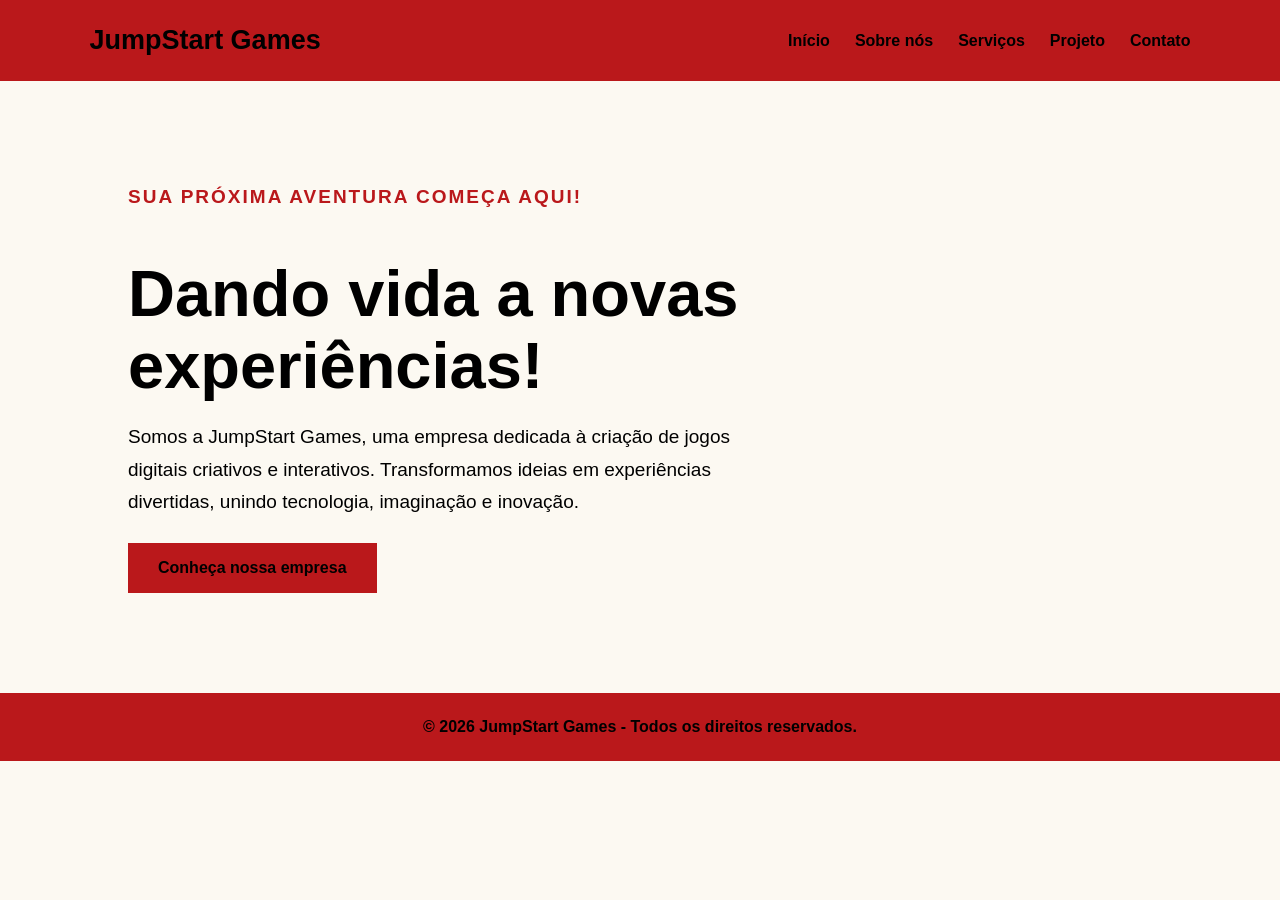
<file: index.html>
<!DOCTYPE html>
<html lang="pt-br">
<head>
    <meta charset="UTF-8">
    <meta name="viewport" content="width=device-width, initial-scale=1.0">
    <title>JumpStart Games - Início</title>
    <link rel="stylesheet" href="style.css">
</head>
<body>

    <header class="cabecalho">
        <div class="logo">JumpStart Games</div>

        <nav class="navegacao">
            <a href="index.html">Início</a>
            <a href="sobre.html">Sobre nós</a>
            <a href="servicos.html">Serviços</a>
            <a href="projeto.html">Projeto</a>
            <a href="contato.html">Contato</a>
        </nav>
    </header>

    <main>
        <section class="inicio">
            <p class="destaque">SUA PRÓXIMA AVENTURA COMEÇA AQUI!</p>

            <h1>Dando vida a novas experiências!</h1>

            <p>
                Somos a JumpStart Games, uma empresa dedicada à criação
                de jogos digitais criativos e interativos. Transformamos
                ideias em experiências divertidas, unindo tecnologia,
                imaginação e inovação.
            </p>

            <a href="sobre.html" class="botao">Conheça nossa empresa</a>
        </section>
    </main>

    <footer class="rodape">
        <p>© 2026 JumpStart Games - Todos os direitos reservados.</p>
    </footer>

</body>
</html>
</file>
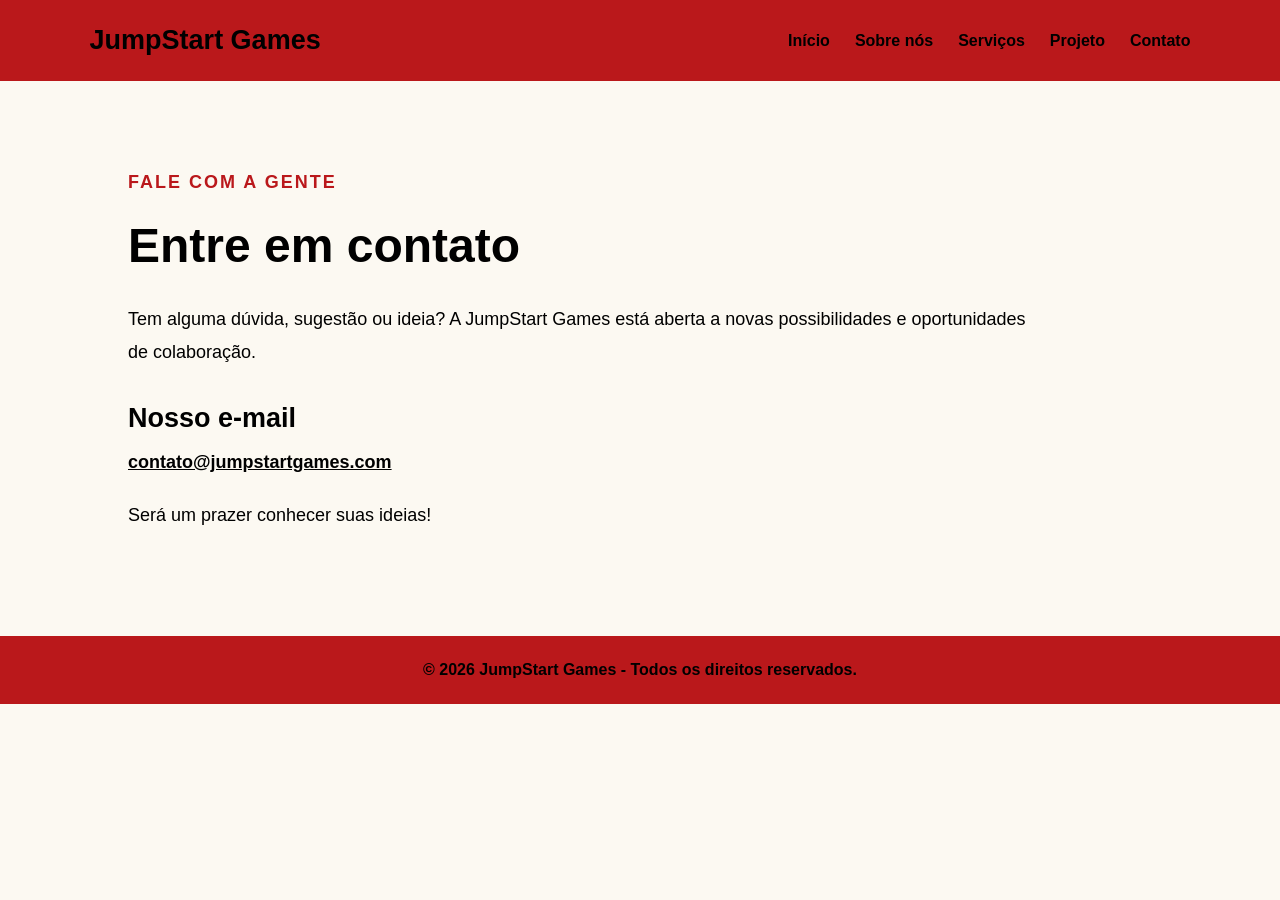
<file: contato.html>
<!DOCTYPE html>
<html lang="pt-br">
<head>
    <meta charset="UTF-8">
    <meta name="viewport" content="width=device-width, initial-scale=1.0">
    <title>JumpStart Games - Contato</title>
    <link rel="stylesheet" href="style.css">
</head>
<body>

    <header class="cabecalho">
        <div class="logo">JumpStart Games</div>

        <nav class="navegacao">
            <a href="index.html">Início</a>
            <a href="sobre.html">Sobre nós</a>
            <a href="servicos.html">Serviços</a>
            <a href="projeto.html">Projeto</a>
            <a href="contato.html">Contato</a>
        </nav>
    </header>

    <main>
        <section class="secao contato">
            <p class="destaque">FALE COM A GENTE</p>
            <h1>Entre em contato</h1>

            <p>
                Tem alguma dúvida, sugestão ou ideia?
                A JumpStart Games está aberta a novas possibilidades
                e oportunidades de colaboração.
            </p>

            <h2>Nosso e-mail</h2>

            <p>
                <a href="mailto:contato@jumpstartgames.com">
                    contato@jumpstartgames.com
                </a>
            </p>

            <p>
                Será um prazer conhecer suas ideias!
            </p>
        </section>
    </main>

    <footer class="rodape">
        <p>© 2026 JumpStart Games - Todos os direitos reservados.</p>
    </footer>

</body>
</html>
</file>
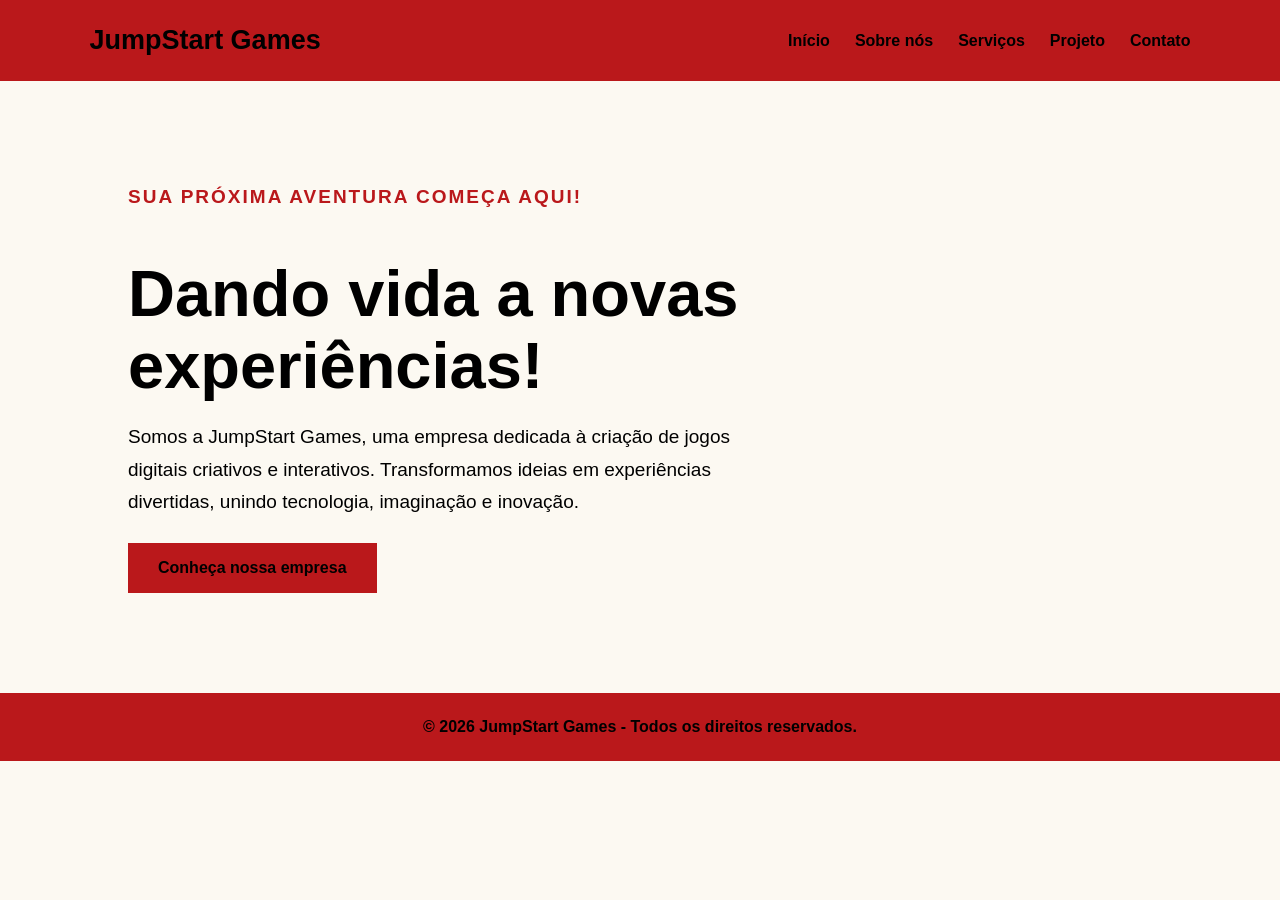
<file: inicio.html>
<!DOCTYPE html>
<html lang="pt-br">
<head>
    <meta charset="UTF-8">
    <meta name="viewport" content="width=device-width, initial-scale=1.0">
    <title>JumpStart Games - Início</title>
    <link rel="stylesheet" href="style.css">
</head>
<body>

    <header class="cabecalho">
        <div class="logo">JumpStart Games</div>

        <nav class="navegacao">
            <a href="inicio.html">Início</a>
            <a href="sobre.html">Sobre nós</a>
            <a href="servicos.html">Serviços</a>
            <a href="projeto.html">Projeto</a>
            <a href="contato.html">Contato</a>
        </nav>
    </header>

    <main>
        <section class="inicio">
            <p class="destaque">SUA PRÓXIMA AVENTURA COMEÇA AQUI!</p>

            <h1>Dando vida a novas experiências!</h1>

            <p>
                Somos a JumpStart Games, uma empresa dedicada à criação
                de jogos digitais criativos e interativos. Transformamos
                ideias em experiências divertidas, unindo tecnologia,
                imaginação e inovação.
            </p>

            <a href="sobre.html" class="botao">Conheça nossa empresa</a>
        </section>
    </main>

    <footer class="rodape">
        <p>© 2026 JumpStart Games - Todos os direitos reservados.</p>
    </footer>

</body>
</html>
</file>
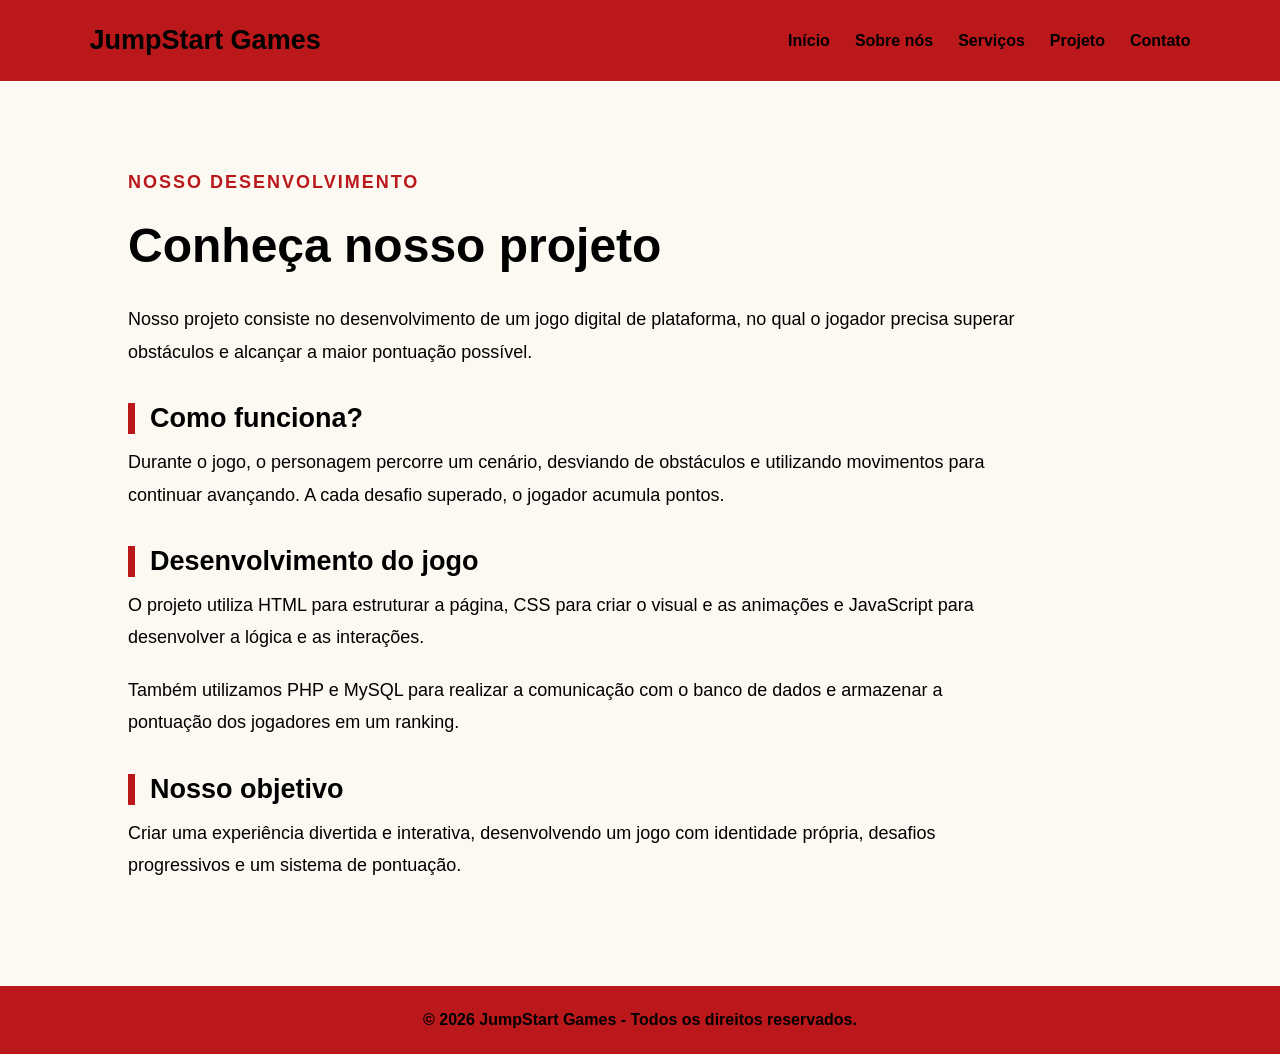
<file: projeto.html>
<!DOCTYPE html>
<html lang="pt-br">
<head>
    <meta charset="UTF-8">
    <meta name="viewport" content="width=device-width, initial-scale=1.0">
    <title>JumpStart Games - Projeto</title>
    <link rel="stylesheet" href="style.css">
</head>
<body>

    <header class="cabecalho">
        <div class="logo">JumpStart Games</div>

        <nav class="navegacao">
            <a href="index.html">Início</a>
            <a href="sobre.html">Sobre nós</a>
            <a href="servicos.html">Serviços</a>
            <a href="projeto.html">Projeto</a>
            <a href="contato.html">Contato</a>
        </nav>
    </header>

    <main>
        <section class="secao projeto">
            <p class="destaque">NOSSO DESENVOLVIMENTO</p>
            <h1>Conheça nosso projeto</h1>

            <p>
                Nosso projeto consiste no desenvolvimento de um jogo
                digital de plataforma, no qual o jogador precisa superar
                obstáculos e alcançar a maior pontuação possível.
            </p>

            <h2>Como funciona?</h2>

            <p>
                Durante o jogo, o personagem percorre um cenário,
                desviando de obstáculos e utilizando movimentos para
                continuar avançando. A cada desafio superado, o jogador
                acumula pontos.
            </p>

            <h2>Desenvolvimento do jogo</h2>

            <p>
                O projeto utiliza HTML para estruturar a página,
                CSS para criar o visual e as animações e JavaScript
                para desenvolver a lógica e as interações.
            </p>

            <p>
                Também utilizamos PHP e MySQL para realizar a comunicação
                com o banco de dados e armazenar a pontuação dos jogadores
                em um ranking.
            </p>

            <h2>Nosso objetivo</h2>

            <p>
                Criar uma experiência divertida e interativa,
                desenvolvendo um jogo com identidade própria,
                desafios progressivos e um sistema de pontuação.
            </p>
        </section>
    </main>

    <footer class="rodape">
        <p>© 2026 JumpStart Games - Todos os direitos reservados.</p>
    </footer>

</body>
</html>
</file>
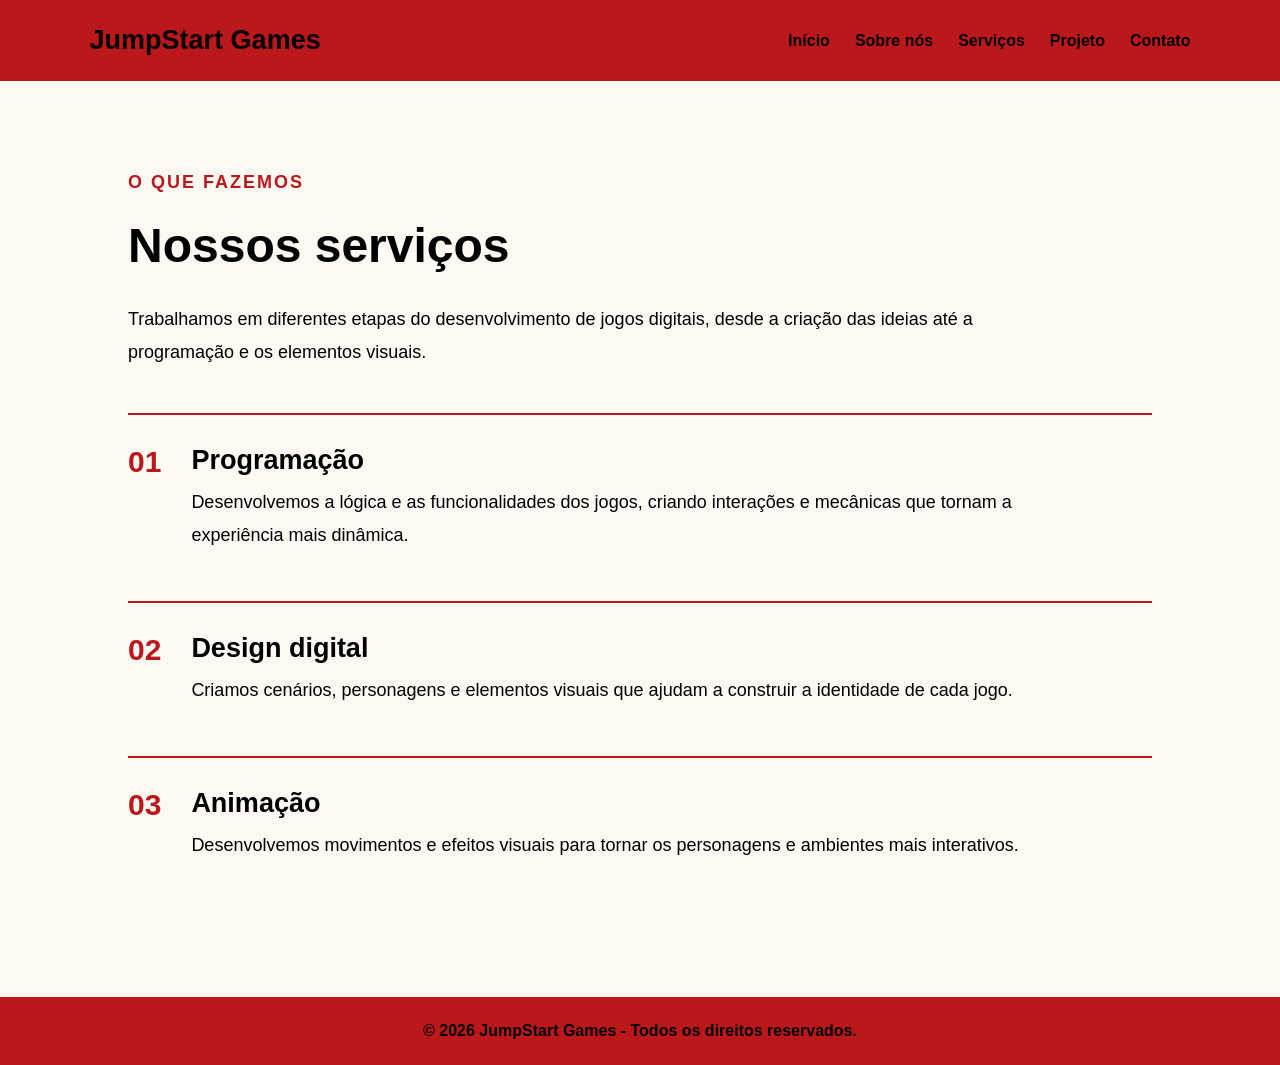
<file: servicos.html>
<!DOCTYPE html>
<html lang="pt-br">
<head>
    <meta charset="UTF-8">
    <meta name="viewport" content="width=device-width, initial-scale=1.0">
    <title>JumpStart Games - Serviços</title>
    <link rel="stylesheet" href="style.css">
</head>
<body>

    <header class="cabecalho">
        <div class="logo">JumpStart Games</div>

        <nav class="navegacao">
            <a href="index.html">Início</a>
            <a href="sobre.html">Sobre nós</a>
            <a href="servicos.html">Serviços</a>
            <a href="projeto.html">Projeto</a>
            <a href="contato.html">Contato</a>
        </nav>
    </header>

    <main>
        <section class="secao servicos">
            <p class="destaque">O QUE FAZEMOS</p>
            <h1>Nossos serviços</h1>

            <p>
                Trabalhamos em diferentes etapas do desenvolvimento
                de jogos digitais, desde a criação das ideias até
                a programação e os elementos visuais.
            </p>

            <div class="lista-servicos">
                <div class="servico">
                    <span>01</span>
                    <div>
                        <h2>Programação</h2>
                        <p>
                            Desenvolvemos a lógica e as funcionalidades
                            dos jogos, criando interações e mecânicas
                            que tornam a experiência mais dinâmica.
                        </p>
                    </div>
                </div>

                <div class="servico">
                    <span>02</span>
                    <div>
                        <h2>Design digital</h2>
                        <p>
                            Criamos cenários, personagens e elementos
                            visuais que ajudam a construir a identidade
                            de cada jogo.
                        </p>
                    </div>
                </div>

                <div class="servico">
                    <span>03</span>
                    <div>
                        <h2>Animação</h2>
                        <p>
                            Desenvolvemos movimentos e efeitos visuais
                            para tornar os personagens e ambientes
                            mais interativos.
                        </p>
                    </div>
                </div>
            </div>
        </section>
    </main>

    <footer class="rodape">
        <p>© 2026 JumpStart Games - Todos os direitos reservados.</p>
    </footer>

</body>
</html>
</file>
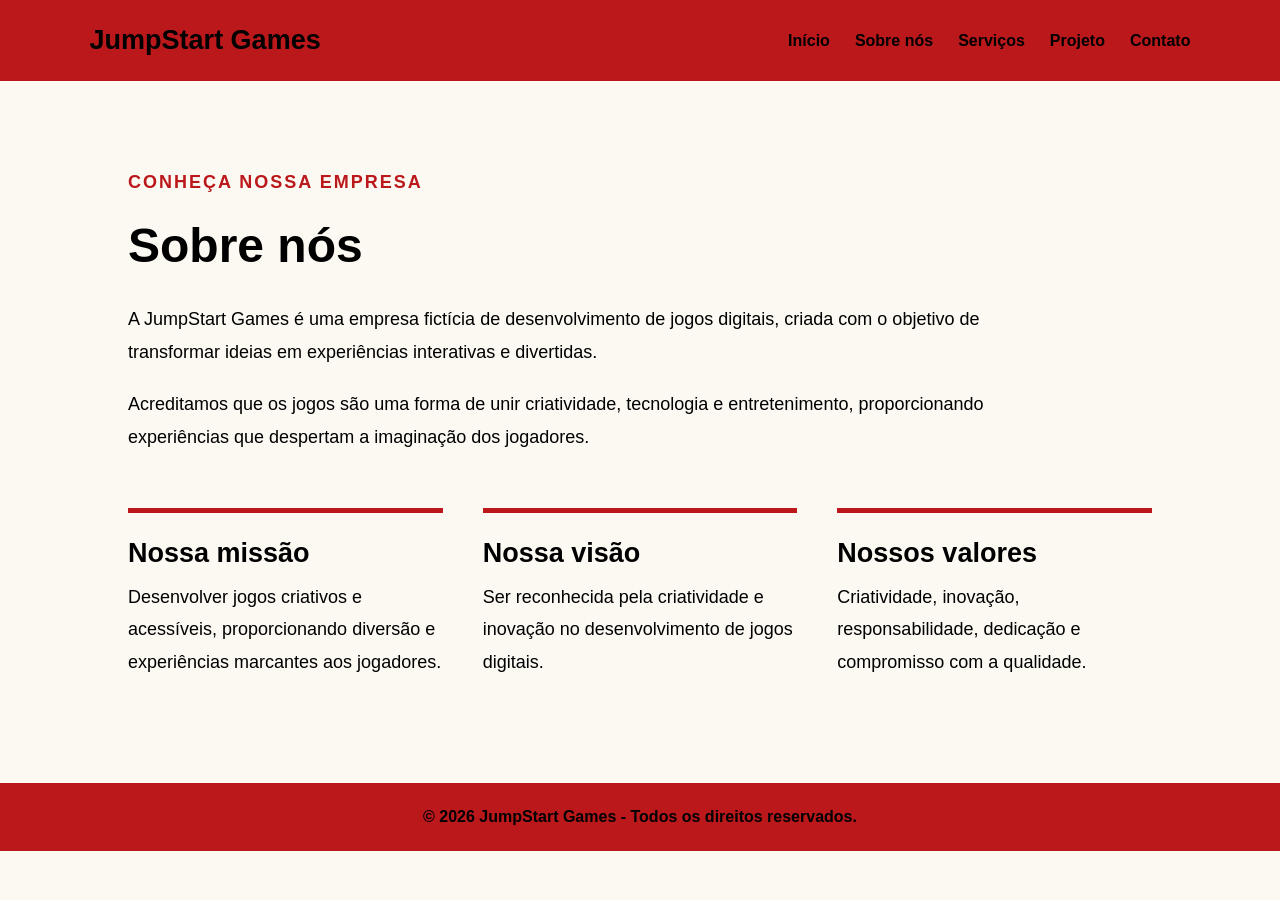
<file: sobre.html>
<!DOCTYPE html>
<html lang="pt-br">
<head>
    <meta charset="UTF-8">
    <meta name="viewport" content="width=device-width, initial-scale=1.0">
    <title>JumpStart Games - Sobre nós</title>
    <link rel="stylesheet" href="style.css">
</head>
<body>

    <header class="cabecalho">
        <div class="logo">JumpStart Games</div>

        <nav class="navegacao">
            <a href="index.html">Início</a>
            <a href="sobre.html">Sobre nós</a>
            <a href="servicos.html">Serviços</a>
            <a href="projeto.html">Projeto</a>
            <a href="contato.html">Contato</a>
        </nav>
    </header>

    <main>
        <section class="secao sobre">
            <p class="destaque">CONHEÇA NOSSA EMPRESA</p>
            <h1>Sobre nós</h1>

            <p>
                A JumpStart Games é uma empresa fictícia de desenvolvimento
                de jogos digitais, criada com o objetivo de transformar
                ideias em experiências interativas e divertidas.
            </p>

            <p>
                Acreditamos que os jogos são uma forma de unir criatividade,
                tecnologia e entretenimento, proporcionando experiências
                que despertam a imaginação dos jogadores.
            </p>

            <div class="informacoes">
                <div>
                    <h2>Nossa missão</h2>
                    <p>
                        Desenvolver jogos criativos e acessíveis,
                        proporcionando diversão e experiências
                        marcantes aos jogadores.
                    </p>
                </div>

                <div>
                    <h2>Nossa visão</h2>
                    <p>
                        Ser reconhecida pela criatividade e inovação
                        no desenvolvimento de jogos digitais.
                    </p>
                </div>

                <div>
                    <h2>Nossos valores</h2>
                    <p>
                        Criatividade, inovação, responsabilidade,
                        dedicação e compromisso com a qualidade.
                    </p>
                </div>
            </div>
        </section>
    </main>

    <footer class="rodape">
        <p>© 2026 JumpStart Games - Todos os direitos reservados.</p>
    </footer>

</body>
</html>
</file>
<file: style.css>
* {
    margin: 0;
    padding: 0;
    box-sizing: border-box;
    font-family: Arial, Helvetica, sans-serif;
}

html {
    scroll-behavior: smooth;
}

body {
    background-color: #fcf9f2;
    color: #000000;
}

/* CABEÇALHO */

.cabecalho {
    background-color: #ba181b;
    padding: 25px 7%;
    display: flex;
    justify-content: space-between;
    align-items: center;
    flex-wrap: wrap;
    gap: 20px;
}

.logo {
    font-size: 27px;
    font-weight: bold;
    color: #000000;
}

.navegacao {
    display: flex;
    gap: 25px;
    flex-wrap: wrap;
}

.navegacao a {
    color: #000000;
    text-decoration: none;
    font-size: 16px;
    font-weight: bold;
    transition: 0.3s;
}

.navegacao a:hover {
    text-decoration: underline;
}

/* FUNDO DA PÁGINA INICIAL */

.inicio {
    min-height: 550px;
    padding: 100px 10%;
    background-color: #fcf9f2;
    display: flex;
    flex-direction: column;
    justify-content: center;
    align-items: flex-start;
}

/* SEÇÕES DAS OUTRAS PÁGINAS */

.secao {
    min-height: 550px;
    padding: 85px 10%;
    background-color: #fcf9f2;
}

.inicio h1 {
    font-size: 65px;
    max-width: 750px;
    line-height: 1.1;
    margin: 20px 0;
}

.inicio p {
    font-size: 19px;
    max-width: 650px;
    line-height: 1.7;
    margin-bottom: 25px;
}

.destaque {
    color: #ba181b;
    font-size: 14px;
    font-weight: bold;
    letter-spacing: 2px;
}

.secao h1 {
    font-size: 48px;
    margin: 15px 0 30px;
}

.secao h2 {
    font-size: 27px;
    margin: 35px 0 12px;
}

.secao p {
    font-size: 18px;
    line-height: 1.8;
    max-width: 900px;
    margin-bottom: 20px;
}

/* BOTÃO */

.botao {
    display: inline-block;
    background-color: #ba181b;
    color: #000000;
    padding: 16px 30px;
    text-decoration: none;
    font-weight: bold;
    transition: 0.3s;
}

.botao:hover {
    background-color: #fcf9f2;
    outline: 2px solid #ba181b;
}

/* SOBRE NÓS */

.sobre {
    background-color: #fcf9f2;
}

.informacoes {
    display: grid;
    grid-template-columns: repeat(3, 1fr);
    gap: 40px;
    margin-top: 55px;
}

.informacoes div {
    border-top: 5px solid #ba181b;
    padding-top: 15px;
}

.informacoes h2 {
    margin-top: 10px;
}

/* SERVIÇOS */

.servicos {
    background-color: #fcf9f2;
}

.lista-servicos {
    margin-top: 45px;
}

.servico {
    display: flex;
    gap: 30px;
    align-items: flex-start;
    padding: 30px 0;
    border-top: 2px solid #ba181b;
}

.servico span {
    font-size: 30px;
    font-weight: bold;
    color: #ba181b;
}

.servico h2 {
    margin: 0 0 10px;
}

/* PROJETO */

.projeto {
    background-color: #fcf9f2;
}

.projeto h2 {
    border-left: 7px solid #ba181b;
    padding-left: 15px;
}

/* CONTATO */

.contato {
    background-color: #fcf9f2;
}

.contato a {
    color: #000000;
    font-weight: bold;
    text-decoration: underline;
}

/* RODAPÉ */

.rodape {
    background-color: #ba181b;
    padding: 25px;
    text-align: center;
}

.rodape p {
    color: #000000;
    font-weight: bold;
    margin: 0;
}

/* RESPONSIVIDADE */

@media (max-width: 768px) {
    .cabecalho {
        flex-direction: column;
        text-align: center;
    }

    .navegacao {
        justify-content: center;
        gap: 15px;
    }

    .inicio {
        padding: 70px 8%;
    }

    .inicio h1 {
        font-size: 42px;
    }

    .secao {
        padding: 60px 8%;
    }

    .secao h1 {
        font-size: 36px;
    }

    .informacoes {
        grid-template-columns: 1fr;
        gap: 25px;
    }

    .servico {
        gap: 15px;
    }
}
</file>
